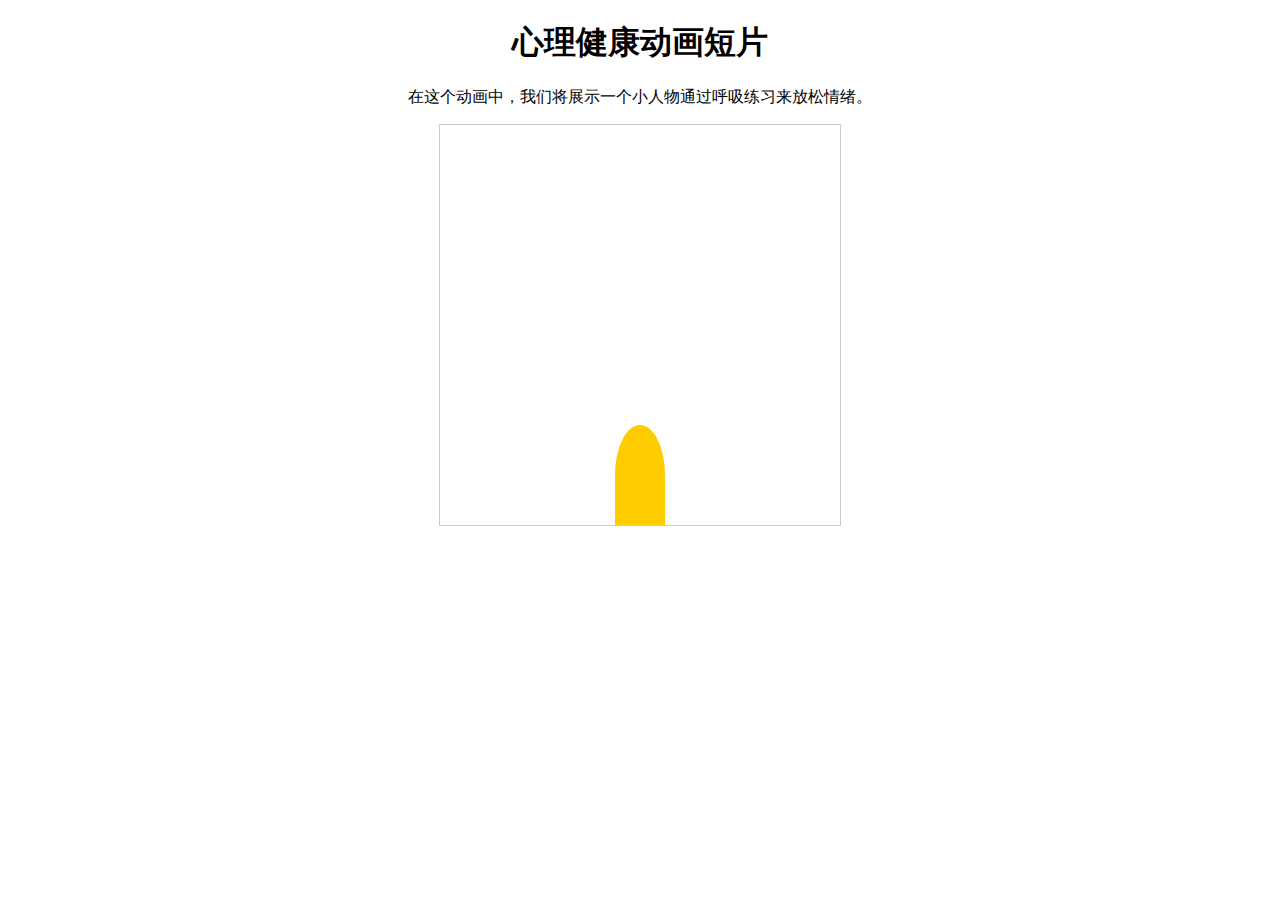
<file: breatheguidance.html>
<!DOCTYPE html>
<html lang="en">
<head>
<meta charset="UTF-8">
<meta name="viewport" content="width=device-width, initial-scale=1.0">
<title>呼吸引导小动画</title>
<style>
    body {
        font-family: Arial, sans-serif;
        text-align: center;
        justify-content: center;
        
    }
    #animation-container {
    
        position: relative;
        width: 400px;
        height: 400px;
        border: 1px solid #ccc;
        left: 50%;
        transform: translateX(-50%);
        
    }
    #character {
        position: absolute;
        bottom: 0;
        left: 50%;
        transform: translateX(-50%);
        width: 50px;
        height: 100px;
        background-color: #ffcc00;
        border-radius: 50% 50% 0 0;
        animation: breathe 4s infinite alternate;
    }
   
    @keyframes breathe {
        0% { height: 100px; }
        50% { height: 120px; }
        100% { height: 100px; }
    }
</style>
</head>
<body>
<h1>心理健康动画短片</h1>
<p>在这个动画中，我们将展示一个小人物通过呼吸练习来放松情绪。</p>
<div class="box">
  <div id="animation-container">
  <div id="character"></div>
</div></div>

<!-- <button onclick="startAnimation()"></button> -->

<script>
function startAnimation() {
    const character = document.getElementById('character');
    character.style.animationPlayState = 'running';
}
</script>
</body>
</html>
</file>
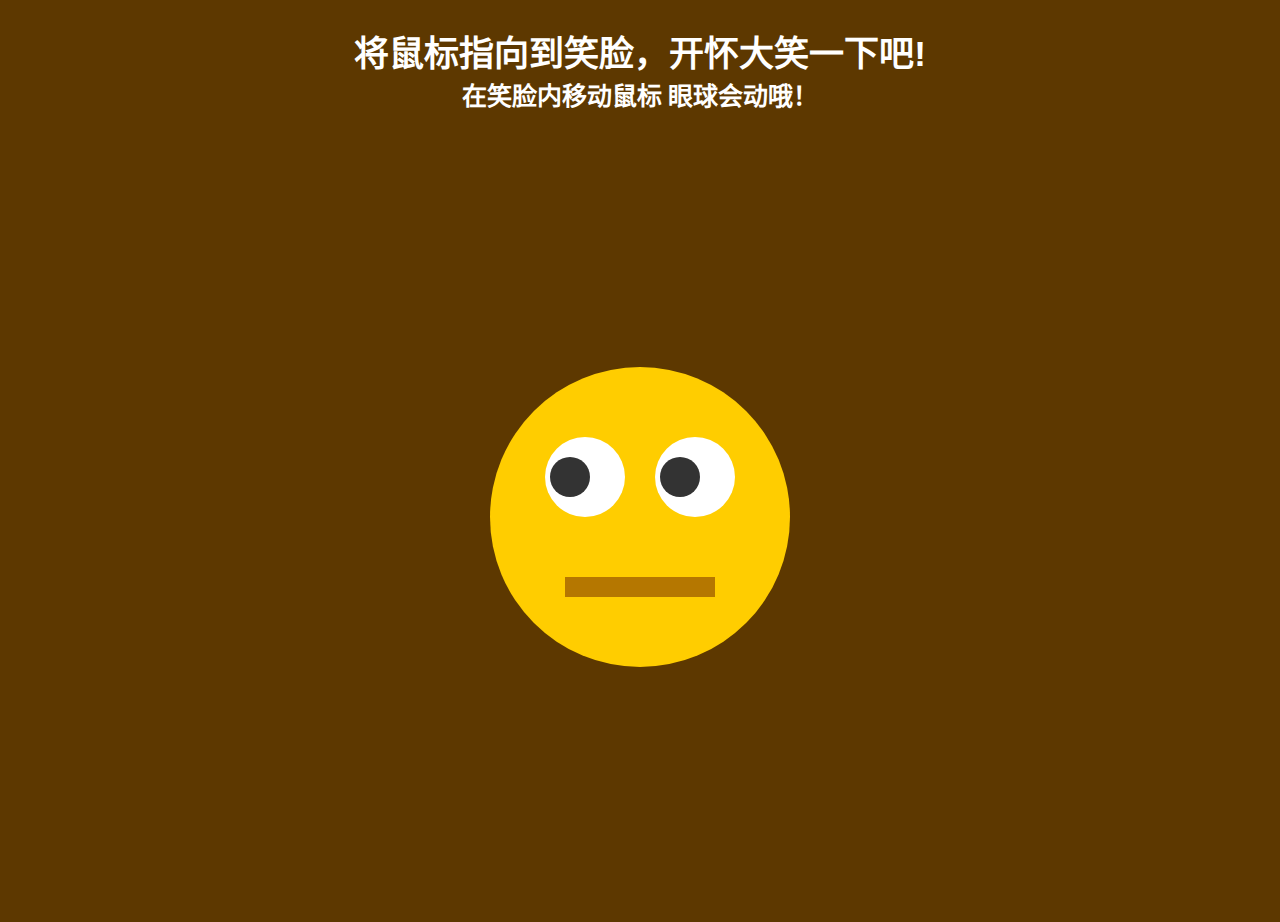
<file: facegame.html>
<!DOCTYPE html>
<html lang="zh-CN">
<head>
  <meta charset="UTF-8">
  <meta name="viewport" content="width=device-width, initial-scale=1.0">
  <title>黄色笑脸</title>
  <link rel="stylesheet" href="style.css">
</head>
<body>
  <div class="text">
    将鼠标指向到笑脸，开怀大笑一下吧!
  </div>
  <div class="text-bottom">
    在笑脸内移动鼠标 眼球会动哦！
  </div>
  <div class="lightface">
   
    <div class="face">
      <div class="eyes">
        <div class="eye"></div>
        <div class="eye"></div>
      </div>
    </div>
   
  </div>
  
  <script>
    document.querySelector('body')
    .addEventListener('mousemove',eyeball);
    function eyeball(){
      var eye=document.querySelectorAll('.eye');
      eye.forEach(function(eye){
        let x=(eye.getBoundingClientRect()
        .left)+(eye.clientWidth/2);
        let y=(eye.getBoundingClientRect()
        .top)+(eye.clientHeight/2);
        let radian=Math.atan2(event.pageX-x,event.pageY-y);
        let rot = (radian * (180/Math.PI)*-1)+0;
        eye.style.transform="rotate("+rot+"deg)";
      }
    )
    }
  </script>
  <!-- getBoundingClientRect() 是一个 DOM 元素的方法，用于返回一个 DOMRect 对象，该对象提供了元素的大小及其相对于视口的位置信息。

具体来说，getBoundingClientRect() 方法返回一个包含四个属性（top, right, bottom, left）的 DOMRect 对象，这些属性描述了元素在视口坐标系中的位置和大小信息：

top: 元素上边缘相对于视口顶部的距离。
right: 元素右边缘相对于视口左边的距离。
bottom: 元素下边缘相对于视口顶部的距离。
left: 元素左边缘相对于视口左边的距离。
通过使用 getBoundingClientRect() 方法，可以方便地获取元素相对于视口的位置信息，这在实现一些动态效果或者交互功能时非常有用，比如根据元素位置来调整样式、计算元素之间的相对位置关系等。 -->
</body>
</html>
</file>
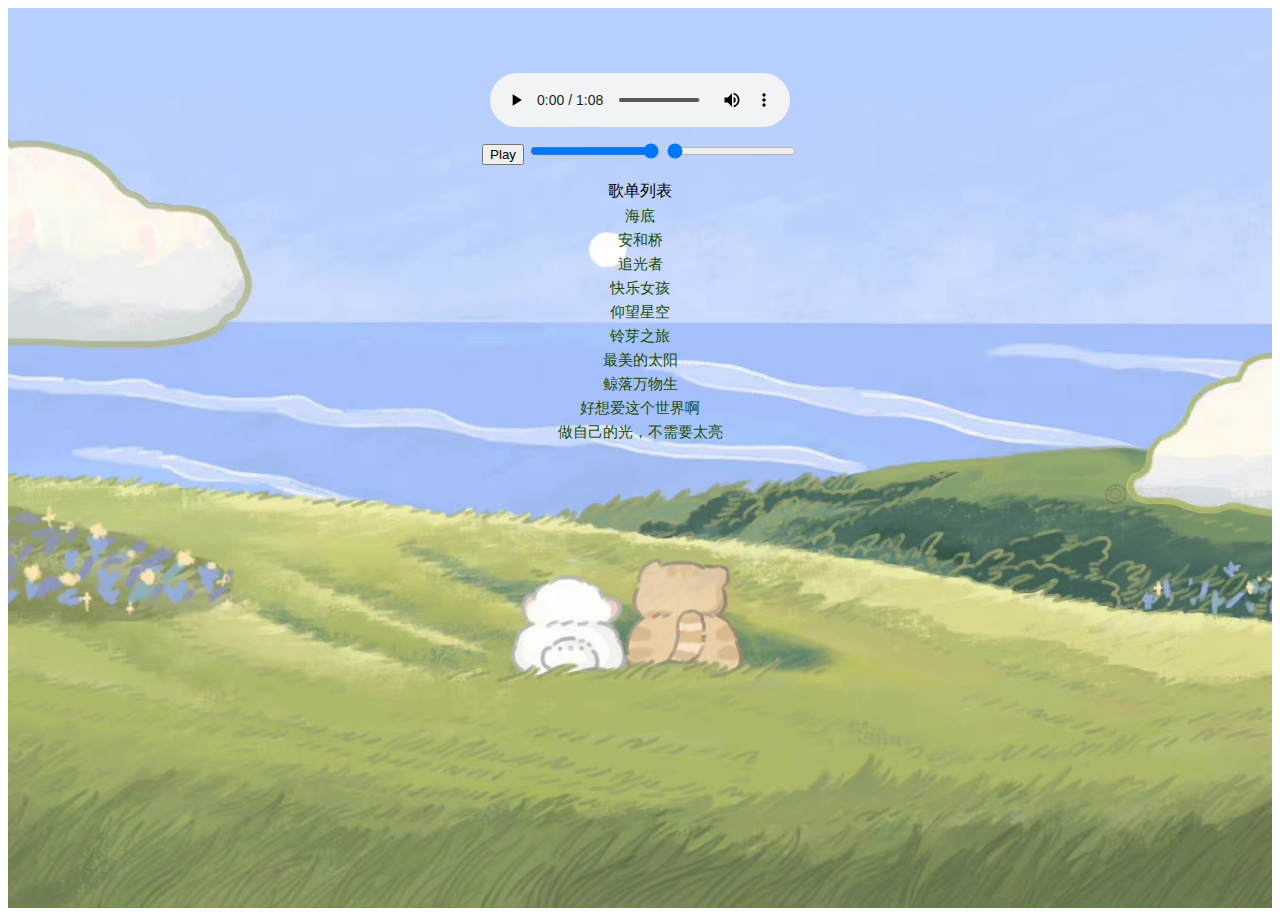
<file: music.html>
<!DOCTYPE html>
<html lang="en">

<head>
  <meta charset="UTF-8">
  <meta name="viewport" content="width=device-width, initial-scale=1.0">
  <title>音乐疗愈</title>
  <style>
    .contain {
      height: 100vh;
      width: 100%;
      background-image: url(/images/bg.jpg);
      background-size: cover;
      background-position: center;
    }

    .music-player {
      max-width: 600px;
      margin: 0 auto;
      text-align: center;
      padding: 65px;
    }

    .controls {
      margin-top: 10px;
    }

    .playlist {
      list-style-type: none;
      padding: 0;
    }

    .playlist li {
      margin-top: 5px;
    }

    .playlist li a {
      text-decoration: none;
      color:rgb(26, 75, 7);
      font-size: 15px;
      font-family: STHeiti;
    }
    
  </style>
</head>

<body>
  <div class="contain">
    <div class="music-player">
      <audio id="audio-player" controls>
        <source src="/songs/闪闪 - 阿呦阿呦.ogg" type="audio/mpeg">
      </audio>
      <div class="controls">
        <!-- 播放按钮 -->
        <button id="play-pause-button">Play</button>
        <!-- 调整声音 -->
        <input type="range" id="volume-slider" min="0" max="1" step="0.01" value="1">
        <!-- 调整进度条 -->
        <input type="range" id="progress-slider" min="0" max="100" value="0">
      </div>
      <ul class="playlist">
        <li>歌单列表</li>
        <li><a href="/songs/此情一直在心间 - 海底 (Single Version).ogg" >海底 </a></li>
        <li><a href="/songs/宋冬野 - 安和桥.ogg">安和桥</a></li>
        <li><a href="/songs/汪苏泷 - 追光者 (Live).ogg">追光者</a></li>
        <li><a href="/songs/玄露 _ 萌面 - 快乐女孩.ogg">快乐女孩</a></li>
        <li><a href="/songs/张杰 _ 封迪 _ 余家辉 _ 谭芷昀 - 仰望星空 (Live).ogg">仰望星空</a></li>
        <li><a href="/songs/周深 - 铃芽之旅.ogg">铃芽之旅</a></li>
        <li><a href="/songs/余家辉 - 最美的太阳 (Live).ogg">最美的太阳</a></li>
        <li><a href="/songs/熊思齐 - 鲸落万物生 (和煦版).ogg">鲸落万物生</a></li>
        <li><a href="/songs/华晨宇 _ 郎朗 - 好想爱这个世界啊 (Live).ogg">好想爱这个世界啊</a></li>
        <li><a href="/songs/善宇 - 做自己的光，不需要太亮.ogg">做自己的光，不需要太亮</a></li>
      </ul>
    </div>
  </div>

  <script >
  const audioPlayer = document.getElementById('audio-player');
    const playPauseButton = document.getElementById('play-pause-button');
    const volumeSlider = document.getElementById('volume-slider');
    const progressSlider = document.getElementById('progress-slider');
    const playlist = document.querySelectorAll('.playlist a');
    
    let isPlaying = false;
    
    function togglePlay() {
        if (isPlaying) {
            audioPlayer.pause();
            playPauseButton.textContent = 'Play';
        } else {
            audioPlayer.play();
            playPauseButton.textContent = 'Pause';
        }
        isPlaying = !isPlaying;
    }
    
    playPauseButton.addEventListener('click', togglePlay);
    
    volumeSlider.addEventListener('input', function() {
        audioPlayer.volume = volumeSlider.value;
    });
    
    progressSlider.addEventListener('input', function() {
        const progress = audioPlayer.duration * (progressSlider.value / 100);
        audioPlayer.currentTime = progress;
    });
    
    playlist.forEach(song => {
        song.addEventListener('click', function(e) {
            e.preventDefault();
            audioPlayer.src = this.href;
            audioPlayer.play();
            playPauseButton.textContent = 'Pause';
            isPlaying = true;
        });
    });
    </script>
</body>

</html>
</file>
<file: style.css>
*{
  margin: 0;
  padding: 0;
  box-sizing: border-box;
}
body{
  background: #5d3800;
}
.lightface{
  /* flex布局 */
  display:flex;
  /* 水平垂直居中 */
  justify-content: center;
  align-items: center;
  /* 设置元素的最小高度为视口的高度。vh 是视口高度的单位，等于视口高度的百分比。 */
  min-height: 90vh;
  
}
.face{
  /* 相对定位 */
  position: relative;
  width: 300px;
  height:300px;
  /* 设置边框半径为宽度的一半 呈现为圆形 */
  border-radius: 50%;
  background-color: #ffcd00;
  /* 父元素设置为flex 为后面子元素eye,mouth,做准备 */
  display: flex;
  justify-content: center;
  align-items: center;
}
.face::before{
  content: '';
  position: absolute;
  top:210px;
  width: 150px;
  height: 20px;
  background: #b57700;
  /* 改变嘴角的弧度 */
  border-bottom-left-radius: 0px;
  border-bottom-right-radius: 0px;
  transition: 0.5s;
}
.face:hover:before{
  top:180px;
  width: 150px;
  height: 70px;
  background: #b57700;
  /* 改变嘴角的弧度 */
  border-bottom-left-radius: 70px;
  border-bottom-right-radius: 70px;
 
}
.eyes{
  position: relative;
  top: -40px;
  display: flex;
}
.eyes .eye{
  position: relative;
  width: 80px;
  height: 80px;
  display: block;
  background: #fff;
  margin: 0 15px;
  border-radius: 50%;
}
.eyes .eye::before{
  content: '';
  position: absolute;
  top: 50%;
  left: 25px;
  transform: translate(-50%,-50%);
  width: 40px;
  height: 40px;
  background: #333;
  border-radius: 50%;
}
.text {
  text-align: center;
  margin-top: 25px; /* 调整文本与笑脸之间的间距 */
  font-size: 35px; /* 设置字体大小为 16 像素 */
  font-family: Arial, sans-serif; /* 设置字体样式为 Arial 字体，如果该字体不可用，则使用系统默认的 sans-serif 字体 */
  color: #fff; /* 设置文本颜色为深灰色 */
  font-weight: bold; /* 设置字体加粗 */
}
.text-bottom {
  text-align: center;
  margin-top: 0px; /* 调整文本与笑脸之间的间距 */
  font-size: 25px; /* 设置字体大小为 16 像素 */
  font-family:'Segoe UI', Tahoma, Geneva, Verdana, sans-serif; /* 设置字体样式为 Arial 字体，如果该字体不可用，则使用系统默认的 sans-serif 字体 */
  color: #fff; /* 设置文本颜色为深灰色 */
  font-weight: bold; /* 设置字体加粗 */
}
</file>
